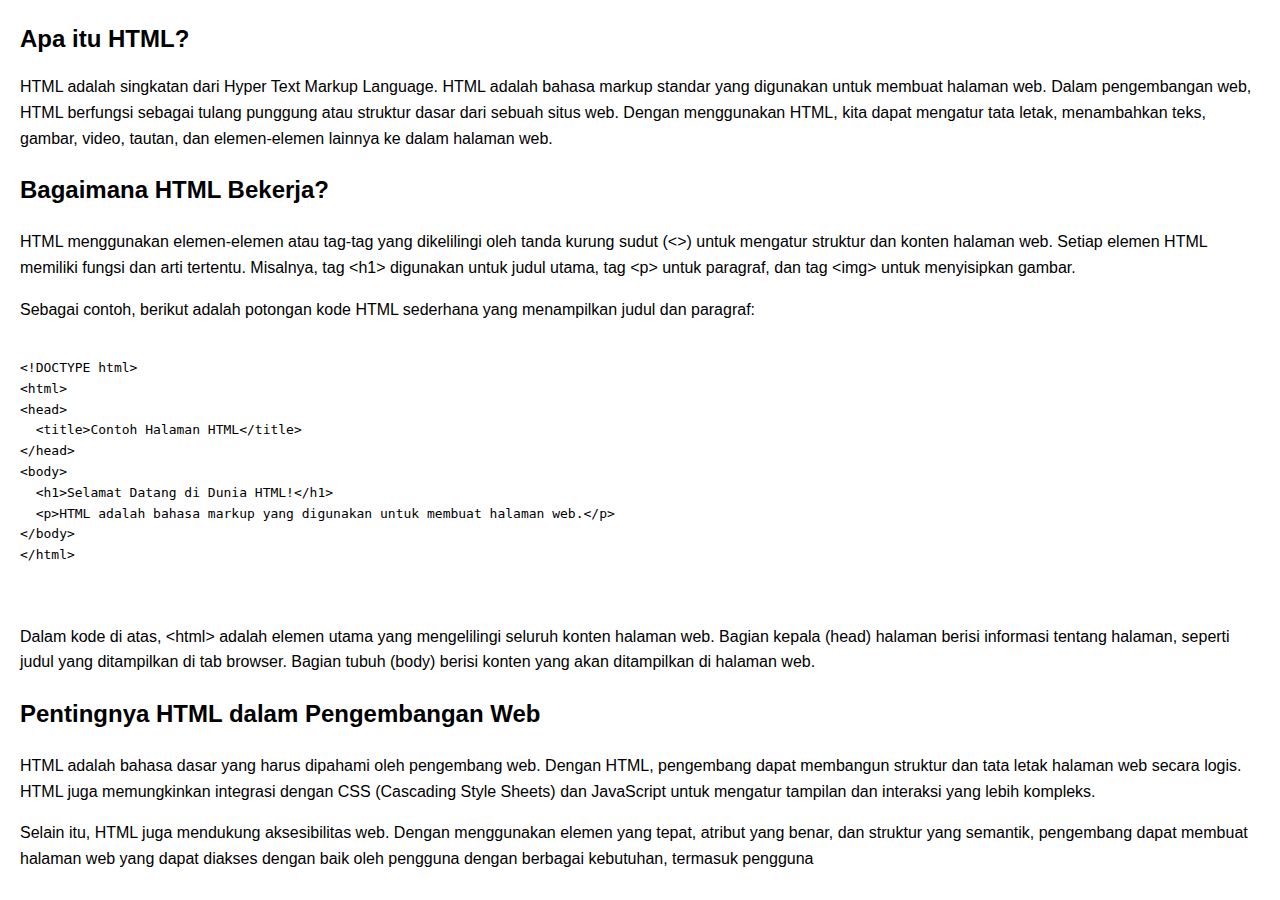
<file: apa itu html.html>
<!DOCTYPE html>
<html>
<head>
  <meta charset="UTF-8">
  <title>Apa itu HTML?</title>
  <style>
    body {
      font-family: Arial, sans-serif;
      line-height: 1.6;
      margin: 20px;
    }

    h1 {
      font-size: 24px;
      margin-bottom: 10px;
    }

    p {
      margin-bottom: 15px;
    }
  </style>
</head>
<body>
  <h1>Apa itu HTML?</h1>
  <p>HTML adalah singkatan dari Hyper Text Markup Language. HTML adalah bahasa markup standar yang digunakan untuk membuat halaman web. Dalam pengembangan web, HTML berfungsi sebagai tulang punggung atau struktur dasar dari sebuah situs web. Dengan menggunakan HTML, kita dapat mengatur tata letak, menambahkan teks, gambar, video, tautan, dan elemen-elemen lainnya ke dalam halaman web.</p>

  <h2>Bagaimana HTML Bekerja?</h2>
  <p>HTML menggunakan elemen-elemen atau tag-tag yang dikelilingi oleh tanda kurung sudut (<>) untuk mengatur struktur dan konten halaman web. Setiap elemen HTML memiliki fungsi dan arti tertentu. Misalnya, tag &lt;h1&gt; digunakan untuk judul utama, tag &lt;p&gt; untuk paragraf, dan tag &lt;img&gt; untuk menyisipkan gambar.</p>

  <p>Sebagai contoh, berikut adalah potongan kode HTML sederhana yang menampilkan judul dan paragraf:</p>

  <pre>
    <code>
&lt;!DOCTYPE html&gt;
&lt;html&gt;
&lt;head&gt;
  &lt;title&gt;Contoh Halaman HTML&lt;/title&gt;
&lt;/head&gt;
&lt;body&gt;
  &lt;h1&gt;Selamat Datang di Dunia HTML!&lt;/h1&gt;
  &lt;p&gt;HTML adalah bahasa markup yang digunakan untuk membuat halaman web.&lt;/p&gt;
&lt;/body&gt;
&lt;/html&gt;
    </code>
  </pre>

  <p>Dalam kode di atas, &lt;html&gt; adalah elemen utama yang mengelilingi seluruh konten halaman web. Bagian kepala (head) halaman berisi informasi tentang halaman, seperti judul yang ditampilkan di tab browser. Bagian tubuh (body) berisi konten yang akan ditampilkan di halaman web.</p>

  <h2>Pentingnya HTML dalam Pengembangan Web</h2>
  <p>HTML adalah bahasa dasar yang harus dipahami oleh pengembang web. Dengan HTML, pengembang dapat membangun struktur dan tata letak halaman web secara logis. HTML juga memungkinkan integrasi dengan CSS (Cascading Style Sheets) dan JavaScript untuk mengatur tampilan dan interaksi yang lebih kompleks.</p>

  <p>Selain itu, HTML juga mendukung aksesibilitas web. Dengan menggunakan elemen yang tepat, atribut yang benar, dan struktur yang semantik, pengembang dapat membuat halaman web yang dapat diakses dengan baik oleh pengguna dengan berbagai kebutuhan, termasuk pengguna
</file>
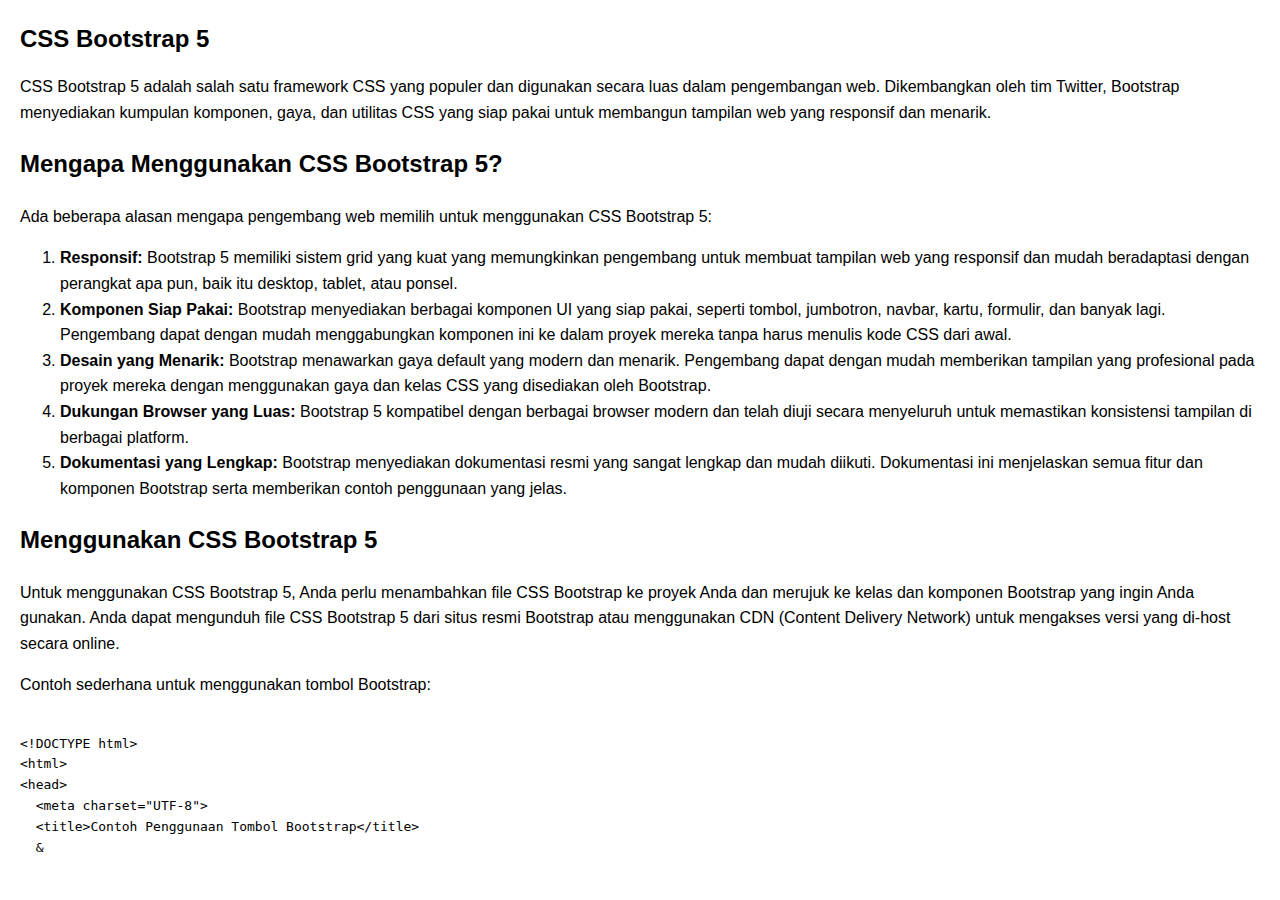
<file: CSS Bootstrap 5.html>
<!DOCTYPE html>
<html>
<head>
  <meta charset="UTF-8">
  <title>CSS Bootstrap 5</title>
  <style>
    body {
      font-family: Arial, sans-serif;
      line-height: 1.6;
      margin: 20px;
    }

    h1 {
      font-size: 24px;
      margin-bottom: 10px;
    }

    p {
      margin-bottom: 15px;
    }
  </style>
</head>
<body>
  <h1>CSS Bootstrap 5</h1>
  <p>CSS Bootstrap 5 adalah salah satu framework CSS yang populer dan digunakan secara luas dalam pengembangan web. Dikembangkan oleh tim Twitter, Bootstrap menyediakan kumpulan komponen, gaya, dan utilitas CSS yang siap pakai untuk membangun tampilan web yang responsif dan menarik.</p>

  <h2>Mengapa Menggunakan CSS Bootstrap 5?</h2>
  <p>Ada beberapa alasan mengapa pengembang web memilih untuk menggunakan CSS Bootstrap 5:</p>

  <ol>
    <li><strong>Responsif:</strong> Bootstrap 5 memiliki sistem grid yang kuat yang memungkinkan pengembang untuk membuat tampilan web yang responsif dan mudah beradaptasi dengan perangkat apa pun, baik itu desktop, tablet, atau ponsel.</li>
    <li><strong>Komponen Siap Pakai:</strong> Bootstrap menyediakan berbagai komponen UI yang siap pakai, seperti tombol, jumbotron, navbar, kartu, formulir, dan banyak lagi. Pengembang dapat dengan mudah menggabungkan komponen ini ke dalam proyek mereka tanpa harus menulis kode CSS dari awal.</li>
    <li><strong>Desain yang Menarik:</strong> Bootstrap menawarkan gaya default yang modern dan menarik. Pengembang dapat dengan mudah memberikan tampilan yang profesional pada proyek mereka dengan menggunakan gaya dan kelas CSS yang disediakan oleh Bootstrap.</li>
    <li><strong>Dukungan Browser yang Luas:</strong> Bootstrap 5 kompatibel dengan berbagai browser modern dan telah diuji secara menyeluruh untuk memastikan konsistensi tampilan di berbagai platform.</li>
    <li><strong>Dokumentasi yang Lengkap:</strong> Bootstrap menyediakan dokumentasi resmi yang sangat lengkap dan mudah diikuti. Dokumentasi ini menjelaskan semua fitur dan komponen Bootstrap serta memberikan contoh penggunaan yang jelas.</li>
  </ol>

  <h2>Menggunakan CSS Bootstrap 5</h2>
  <p>Untuk menggunakan CSS Bootstrap 5, Anda perlu menambahkan file CSS Bootstrap ke proyek Anda dan merujuk ke kelas dan komponen Bootstrap yang ingin Anda gunakan. Anda dapat mengunduh file CSS Bootstrap 5 dari situs resmi Bootstrap atau menggunakan CDN (Content Delivery Network) untuk mengakses versi yang di-host secara online.</p>

  <p>Contoh sederhana untuk menggunakan tombol Bootstrap:</p>

  <pre>
    <code>
&lt;!DOCTYPE html&gt;
&lt;html&gt;
&lt;head&gt;
  &lt;meta charset="UTF-8"&gt;
  &lt;title>Contoh Penggunaan Tombol Bootstrap&lt;/title&gt;
  &
</file>
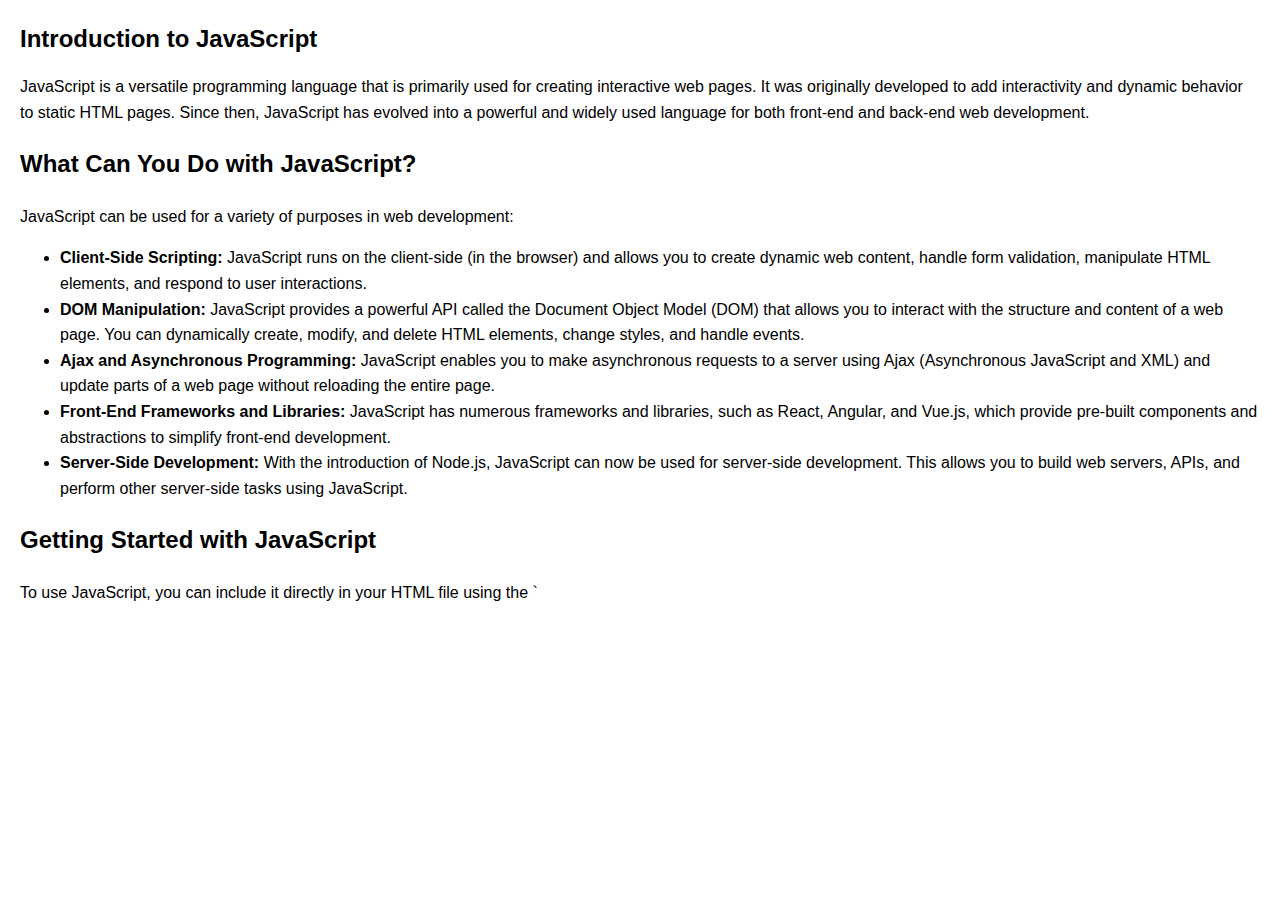
<file: javascript.html>
<!DOCTYPE html>
<html>
<head>
  <meta charset="UTF-8">
  <title>Introduction to JavaScript</title>
  <style>
    body {
      font-family: Arial, sans-serif;
      line-height: 1.6;
      margin: 20px;
    }

    h1 {
      font-size: 24px;
      margin-bottom: 10px;
    }

    p {
      margin-bottom: 15px;
    }
  </style>
</head>
<body>
  <h1>Introduction to JavaScript</h1>
  <p>JavaScript is a versatile programming language that is primarily used for creating interactive web pages. It was originally developed to add interactivity and dynamic behavior to static HTML pages. Since then, JavaScript has evolved into a powerful and widely used language for both front-end and back-end web development.</p>

  <h2>What Can You Do with JavaScript?</h2>
  <p>JavaScript can be used for a variety of purposes in web development:</p>

  <ul>
    <li><strong>Client-Side Scripting:</strong> JavaScript runs on the client-side (in the browser) and allows you to create dynamic web content, handle form validation, manipulate HTML elements, and respond to user interactions.</li>
    <li><strong>DOM Manipulation:</strong> JavaScript provides a powerful API called the Document Object Model (DOM) that allows you to interact with the structure and content of a web page. You can dynamically create, modify, and delete HTML elements, change styles, and handle events.</li>
    <li><strong>Ajax and Asynchronous Programming:</strong> JavaScript enables you to make asynchronous requests to a server using Ajax (Asynchronous JavaScript and XML) and update parts of a web page without reloading the entire page.</li>
    <li><strong>Front-End Frameworks and Libraries:</strong> JavaScript has numerous frameworks and libraries, such as React, Angular, and Vue.js, which provide pre-built components and abstractions to simplify front-end development.</li>
    <li><strong>Server-Side Development:</strong> With the introduction of Node.js, JavaScript can now be used for server-side development. This allows you to build web servers, APIs, and perform other server-side tasks using JavaScript.</li>
  </ul>

  <h2>Getting Started with JavaScript</h2>
  <p>To use JavaScript, you can include it directly in your HTML file using the `<script>` tag, or you can link an external JavaScript file. Here's an example of embedding JavaScript code in an HTML file:</p>

  <pre>
    <code>
&lt;!DOCTYPE html&gt;
&lt;html&gt;
&lt;head&gt;
  &lt;meta charset="UTF-8"&gt;
  &lt;title&gt;JavaScript Example&lt;/title&gt;
&lt;/head&gt;
&lt;body&gt;
  &lt;h1&gt;Hello, World!&lt;/h1&gt;

  &lt;script&gt;
    // JavaScript code goes here
    alert('Hello, JavaScript!');
  &lt;/script&gt;
&lt;/body&gt;
&lt;/html&gt;
    </code>
  </pre>

  <p>In the example above, the JavaScript code is enclosed within the `<script>` tags. The `alert()` function displays a pop-up dialog with the message 'Hello, JavaScript!'</p>

  <p>As you progress with JavaScript, you can explore its syntax, variables, data types, control structures, functions, objects, and more. There are numerous resources and tutorials available online to help you learn JavaScript in depth.</
</file>
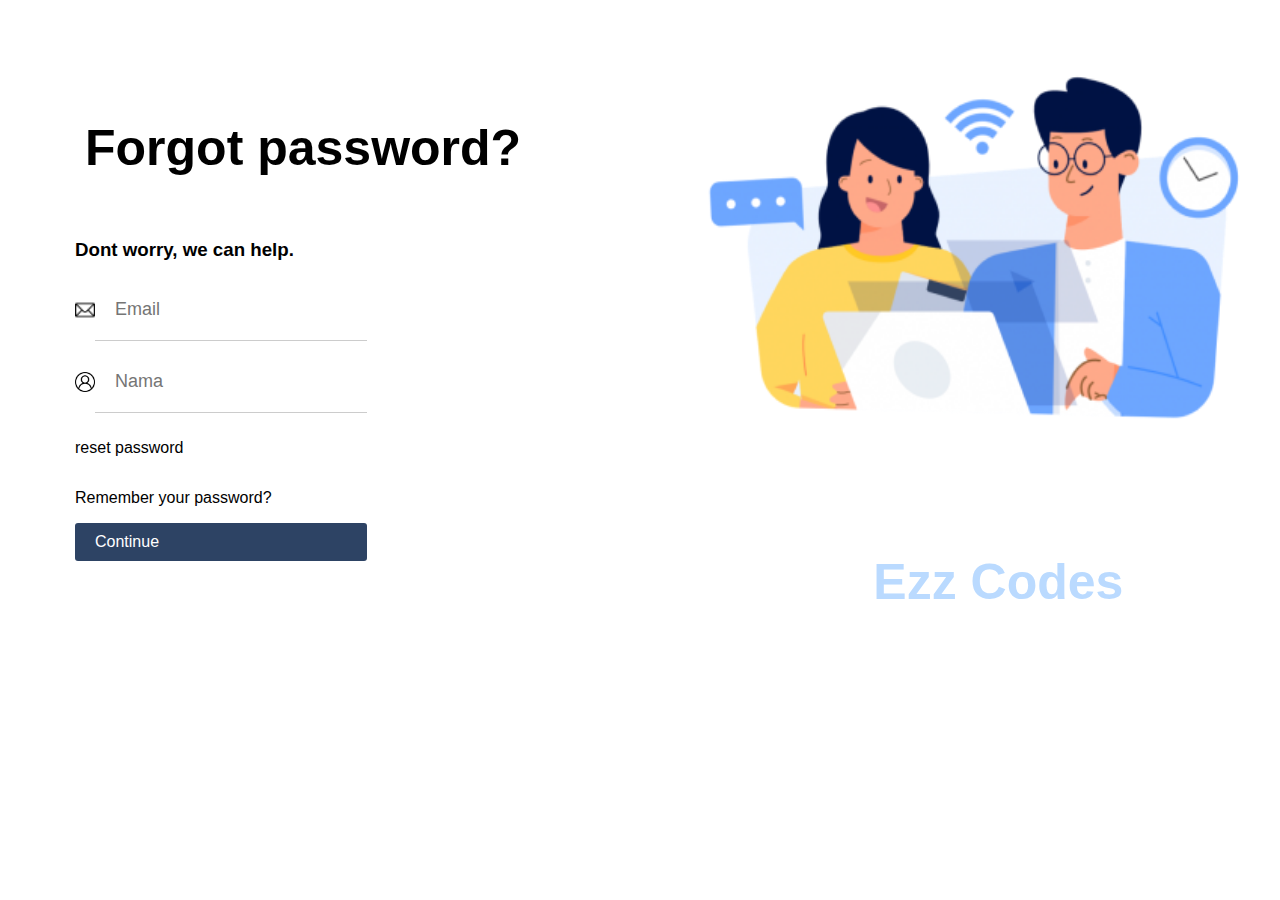
<file: lali.html>
<!DOCTYPE html>
<html>
<head>
  <title>Login Page</title>
  <link rel="stylesheet" type="text/css" href="lali.css">
</head>
<body>
  <div class="login-container">
    <h1>Forgot password?</h1>
    <h3>Dont worry, we can help.</h3>
    <form>
      <div class="input-container">
        <img src="assets/images/mail.png" alt="Email.icon" class="icon">
        <input type="email" placeholder="Email" id="email" class="input-field">
      </div> 
      <div class="input-container">
        <img src="assets/images/user (1).png" alt="User.icon" class="icon">
        <input type="text" placeholder="Nama" id="nama" class="input-field">
      </div>
      <p class="resset-pass">reset password</p>
      <p class="rememberpass">Remember your password?</p>
      <a href="Login2.html" class="button">Continue</a>
    </form>
    <div class="image-container">
      <img src="assets/images/apa-itu-coding-ilustrasi-2-1024x1024 2.png" alt="Gambar" class="image">
      <h2 class="image-text">Ezz Codes</h2>
    </div>
  </div>
</body>
</html>
</file>
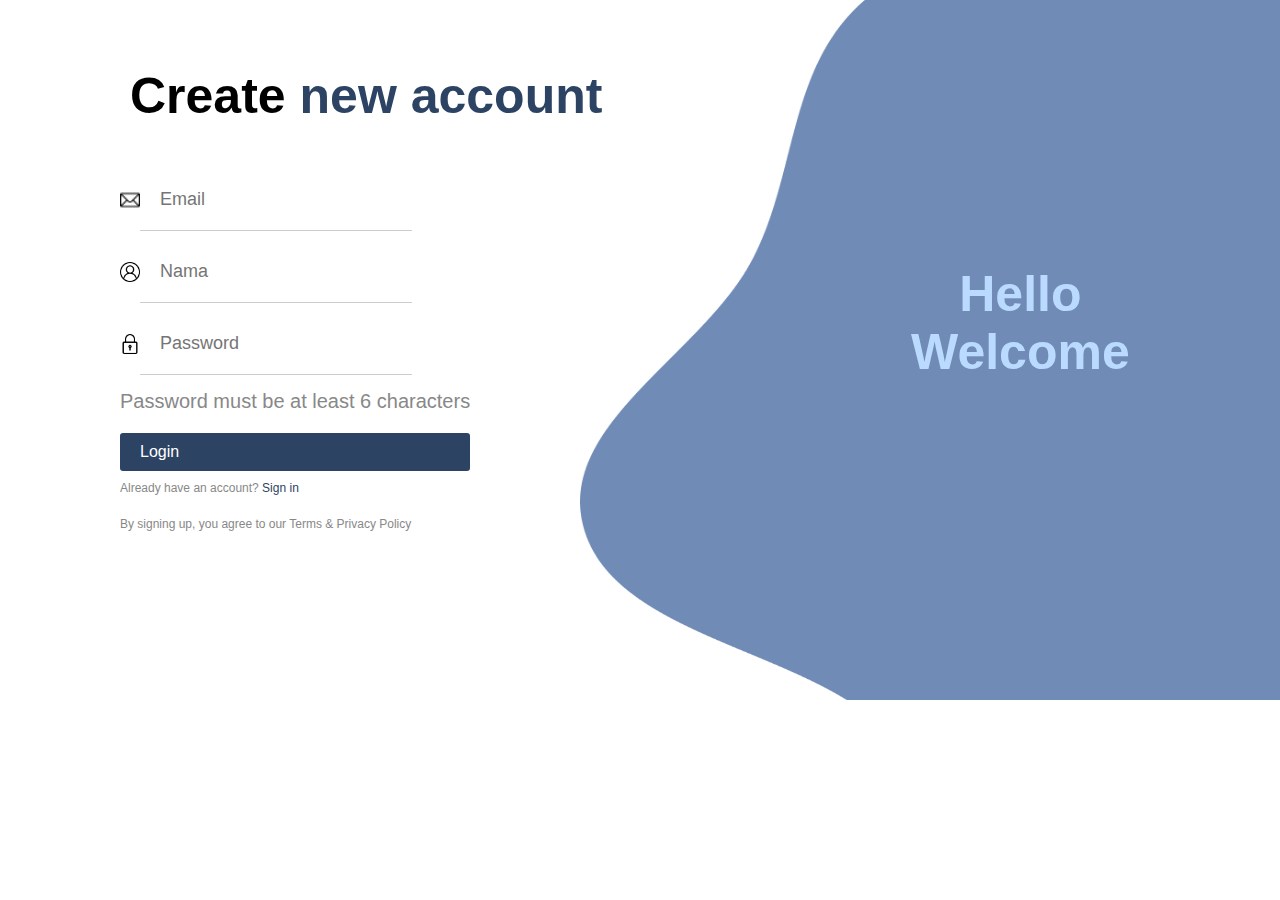
<file: Login.HTML>
<!DOCTYPE html>
<html>
<head>
  <title>Login Page</title>
  <link rel="stylesheet" type="text/css" href="Login.CSS">
  </head>
<body>
  <div class="login-container">
    <h1><span class="create">Create</span> <span class="new-account">new account</span></h1>
    <form>
      <div class="input-container">
        <img src="assets/images/mail.png" alt="Email.icon" class="icon">
        <input type="email" placeholder="Email" id="email" class="input-field">
      </div>   
      <div class="input-container">
        <img src="assets/images/user (1).png" alt="User.icon" class="icon">
        <input type="text" placeholder="Nama" id="nama" class="input-field">
      </div>
      <div class="input-container">
        <img src="assets/images/padlock.png" alt="Password.icon" class="icon">
        <input type="password" placeholder="Password" id="password" class="input-field">
      </div>
      <p class="password-hint">Password must be at least 6 characters</p>
      <a href="EzzCode2.html" class="button">Login</a>
    </form>
    <p class="signup-text">Already have an account? <a href="Login2.html">Sign in</a></p>
    <p class="signup-text">By signing up, you agree to our Terms & Privacy Policy</p>
    <div class="image-container">
      <img src="assets/images/Vector.png" alt="Gambar" class="image">
      <h2 class="image-text">Hello Welcome</h2>
    </div>
  </div>
</body>
</html>
</file>
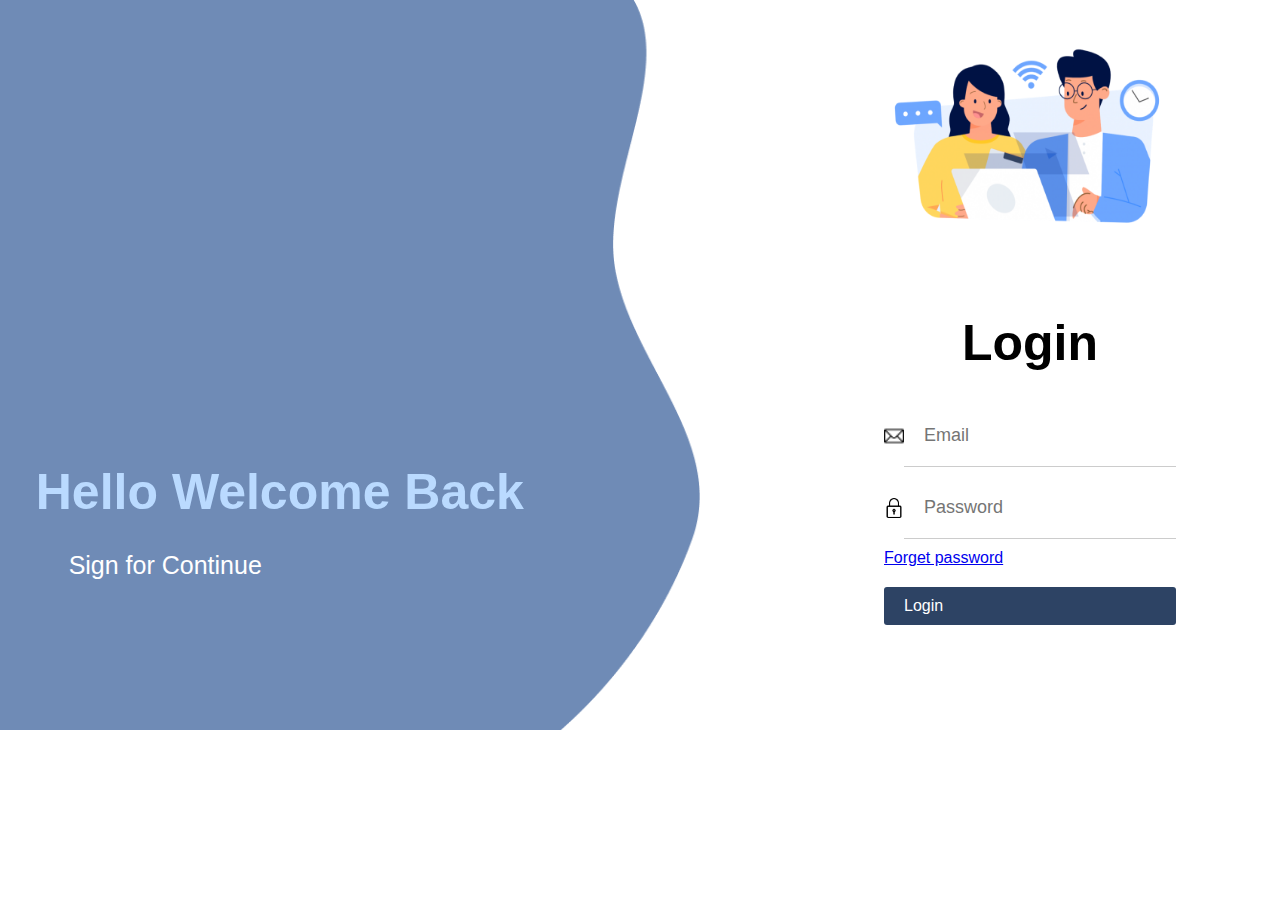
<file: Login2.html>
<!DOCTYPE html>
<html>
<head>
  <title>Login Page</title>
  <link rel="stylesheet" type="text/css" href="Login2.CSS">
  </head>
<body>
  <div class="login-container">
    <img src="assets/images/apa-itu-coding-ilustrasi-2-1024x1024 2.png" alt="gambar2" width="300" height="270" >
    <h1>Login</h1>
    <form>
      <div class="input-container">
        <img src="assets/images/mail.png" alt="Email.icon" class="icon">
        <input type="email" placeholder="Email" id="email" class="input-field">
      </div> 
      <div class="input-container">
        <img src="assets/images/padlock.png" alt="Password.icon" class="icon">
        <input type="password" placeholder="Password" id="password" class="input-field">
      </div>
      <a href="lali.html">Forget password</a>
      <a href="EzzCode2.html" class="button">Login</a>
    </form>
    <div class="image-container">
      <img src="assets/images/Vector (1).png" alt="Gambar" class="image">
      <h2 class="image-text">Hello Welcome Back</h2>
      <p class="image-subtext">Sign for Continue</p>
    </div>
  </div>
</body>
</html>
</file>
<file: lali.css>
body {
    font-family: Arial, sans-serif;
    background-color: #ffffff;
    margin: 0;
    padding: 0;
  }
  
  .login-container {
    max-width: 1500px;
    margin: 0px 0 0 0px;
    padding: 75px;
    display: flex;
    flex-direction: column;
    align-items: flex-start;
  }
  
  h1 {
    text-align: center;
    padding: 10px;
  }
  
  h1 span.create {
    color: #000000;
  }
  
  h1 span.new-account {
    color: #2D4364;
  }
  
  form {
    display: flex;
    flex-direction: column;
  }
  
  .input-container {
    position: relative;
    margin-bottom: 10px;
    display: flex;
    align-items: center;
  }
  
  .input-container i {
    position: absolute;
    top: 50%;
    left: 10px;
    transform: translateY(-50%);
    color: #888888;
    margin-right: 10px;
  }
  
  .input-field {
    padding: 10px 10px 10px 30px;
    border: none;
    border-bottom: 1px solid #ccc;
  }
  
  .password-hint {
    margin-top: 5px;
    font-size: 12px;
    color: #888888;
  }
  
  button {
    padding: 10px;
    background-color: #384E63A8;
    color: #fff;
    border: none;
    border-radius: 3px;
    cursor: pointer;
  }
  
  button:hover {
    background-color: #2D4364;
  }
  
  .signup-text {
    text-align: center;
    margin-top: 10px;
    font-size: 12px;
    color: #888888;
  }
  
  .signup-text a {
    color: #2B5EE1;
    text-decoration: none;
  }
  .icon {
    width: 20px; 
    height: 20px; 
  }
  .new-account {
    font-size: 50px; 
    display: inline-block;
    vertical-align: middle;
  }
  .create {
    font-size: 50px; 
    display: inline-block;
    vertical-align: middle;
  }
  
  
  .login-container h1 {
    font-size: 50px; 
  }
  
  .input-field {
    font-size: 18px; 
    padding: 20px; 
  }
  
  .password-hint {
    font-size: 20px; 
  }
  
  button[type="submit"] {
    font-size: 20px;
    padding: 15px 20px;
  }
  .login-container {
    position: relative;
  }
  
  .image {
    position: absolute;
  top: 0;
  right: 0;
  width: 600px; 
  height: 530px;
  margin-left: 10px;
    }
  
  .image-text {
    position: absolute;
    top: 85%;
    left: 78%;
    transform: translate(-50%, -50%);
    text-align: center;
    font-size: 50px;
    color: #BADAFF;
  }

  .login-container {
    position: relative;
    overflow: hidden;
  }
  
  .login-container::before {
    position:fixed;
    top: 0;
    left: 0;
    width: 50%;
    height: 100%;
    background-color: #6F8BB6;    ;
    border-radius: 0 50px 60px 0;
    z-index: -1;
  }
  .button {
    display: inline-block;
    padding: 10px 20px;
    background-color: #2D4364;
    color: #fff;
    text-decoration: none;
    border: none;
    border-radius: 3px;
    cursor: pointer;
  }
  
  .button:hover {
    background-color: #384E63A8;
  }
</file>
<file: Login.CSS>
body {
    font-family: Arial, sans-serif;
    background-color: #ffffff;
    margin: 0;
    padding: 0;
  }
  
  .login-container {
    max-width: 1500px;
    margin: 0 0 0 100px;
    padding: 20px;
    display: flex;
    flex-direction: column;
    align-items: flex-start;
  }
  
  h1 {
    text-align: center;
    padding: 10px;
  }
  
  h1 span.create {
    color: #000000;
  }
  
  h1 span.new-account {
    color: #2D4364;
  }
  
  form {
    display: flex;
    flex-direction: column;
  }
  
  .input-container {
    position: relative;
    margin-bottom: 10px;
    display: flex;
    align-items: center;
  }
  
  .input-container i {
    position: absolute;
    top: 50%;
    left: 10px;
    transform: translateY(-50%);
    color: #888888;
    margin-right: 10px;
  }
  
  .input-field {
    padding: 10px 10px 10px 30px;
    border: none;
    border-bottom: 1px solid #ccc;
  }
  
  .password-hint {
    margin-top: 5px;
    font-size: 12px;
    color: #888888;
  }
  
  button {
    padding: 10px;
    background-color: #384E63A8;
    color: #fff;
    border: none;
    border-radius: 3px;
    cursor: pointer;
  }
  
  button:hover {
    background-color: #2D4364;
  }
  
  .signup-text {
    text-align: center;
    margin-top: 10px;
    font-size: 12px;
    color: #888888;
  }
  
  .signup-text a {
    color: #2D4364;
    text-decoration: none;
  }
  .icon {
    width: 20px; 
    height: 20px; 
  }
  .new-account {
    font-size: 50px; 
    display: inline-block;
    vertical-align: middle;
  }
  .create {
    font-size: 50px; 
    display: inline-block;
    vertical-align: middle;
  }
  
  
  .login-container h1 {
    font-size: 50px; 
  }
  
  .input-field {
    font-size: 18px; 
    padding: 20px; 
  }
  
  .password-hint {
    font-size: 20px; 
  }
  
  button[type="submit"] {
    font-size: 20px;
    padding: 15px 20px;
  }
  .login-container {
    position: relative;
  }
  
  .image {
    position: absolute;
  top: 0;
  right: 0;
  width: 700px; /* Ubah ukuran lebar sesuai kebutuhan */
  height: 700px;
    }
  
  .image-text {
    position: absolute;
    top: 50%;
    left: 78%;
    transform: translate(-50%, -50%);
    text-align: center;
    font-size: 50px;
    color: #BADAFF;
  }
  .button {
    display: inline-block;
    padding: 10px 20px;
    background-color: #2D4364;
    color: #fff;
    text-decoration: none;
    border: none;
    border-radius: 3px;
    cursor: pointer;
  }
  
  .button:hover {
    background-color: #384E63A8;
  }
</file>
<file: Login2.CSS>
body {
  font-family: Arial, sans-serif;
  background-color: #ffffff;
  margin: 0;
  padding: 0;
  display: flex;
  justify-content: flex-end; /* Menggeser container ke sebelah kanan */
}

.container {
  display: flex;
}

.login-container {
  max-width: 800px;
  margin: 10px 100px 0 0; /* Menggunakan margin-left:auto untuk menggeser ke sebelah kanan */
  padding: 0px;
  display: flex;
  flex-direction: column;
  align-items: center;
}
.login-container .img{
  padding-top: 0px;
}
h1 {
  text-align: center;
  padding-top: 0px;
}

h1 span.create {
  color: #000000;
}

h1 span.new-account {
  color: #2D4364;
}

form {
  display: flex;
  flex-direction: column;
}

.input-container {
  position: relative;
  margin-bottom: 10px;
  display: flex;
  align-items: center;
}

.input-container i {
  position: absolute;
  top: 50%;
  left: 10px;
  transform: translateY(-50%);
  color: #888888;
  margin-right: 10px;
}

.input-field {
  padding: 10px 10px 10px 30px;
  border: none;
  border-bottom: 1px solid #ccc;
}

.password-hint {
  margin-top: 5px;
  font-size: 12px;
  color: #888888;
}

button {
  padding: 40px;
  background-color: #384E63A8;
  color: #fff;
  border: none;
  border-radius: 3px;
  cursor: pointer;
}

button:hover {
  background-color: #2D4364;
}

.signup-text {
  text-align: center;
  margin-top: 10px;
  font-size: 12px;
  color: #888888;
}

.signup-text a {
  color: #2D4364;
  text-decoration: none;
}

.icon {
  width: 20px;
  height: 20px;
}

.new-account {
  font-size: 50px;
  display: inline-block;
  vertical-align: middle;
}

.create {
  font-size: 50px;
  display: inline-block;
  vertical-align: middle;
}

.login-container h1 {
  font-size: 50px;
}

.input-field {
  font-size: 18px;
  padding: 20px;
}

.password-hint {
  font-size: 20px;
}

button[type="submit"] {
  font-size: 20px;
  padding: 15px 20px;
}

.image-container {
  float: left;
  margin-right: 40px;
}

.image {
  position: absolute;
  top: 0;
  left: 0;
  width: 700px; /* Ubah ukuran lebar sesuai kebutuhan */
  height: 730px;
}

.image-text {
  position: absolute;
  top: 50%;
  right: 40%;
  transform: translate(-50%, -50%);
  text-align: center;
  font-size: 50px;
  color: #BADAFF;
}

.image-subtext {
  position: absolute;
  top: 60%;
  right: 72%;
  transform: translate(-50%, -50%);
  text-align: center;
  font-size: 25px;
  color: #ffffff;
}
.button {
  margin-top: 20px;
  display: inline-block;
  padding: 10px 20px;
  background-color: #2D4364;
  color: #fff;
  text-decoration: none;
  border: none;
  border-radius: 3px;
  cursor: pointer;
}

.button:hover {
  background-color: #384E63A8;
}
</file>
